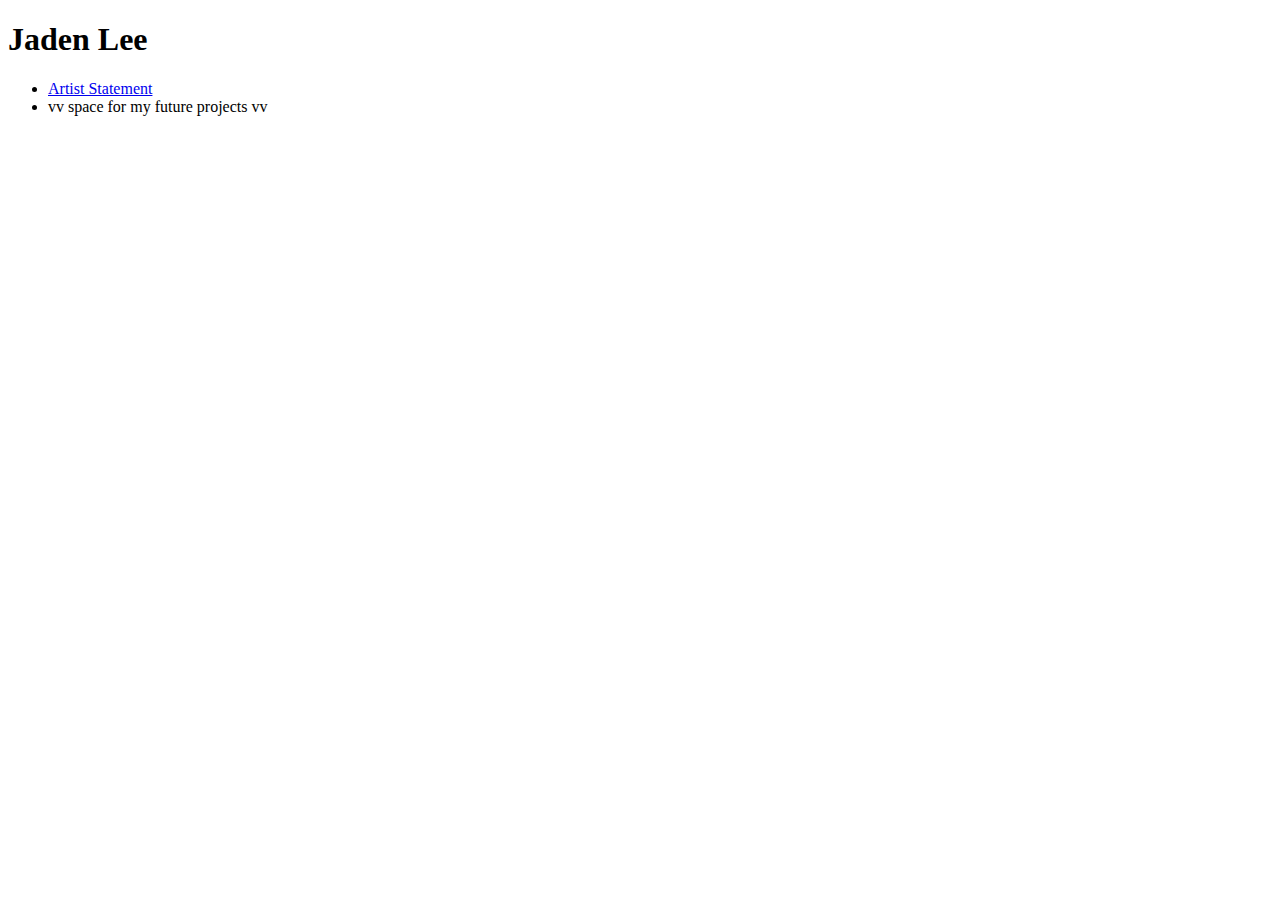
<file: artofthegame/jadenl/index.html>
<!DOCTYPE html>
<html>
    <head>
        <meta http-equiv="Content-Type" content="text/html; charset=windows-1252">
        <meta charset="utf-8" />
        <meta name="viewport" content="width=device-width, initial-scale=1.0" />
        <title>Jaden Lee</title>
    </head>

    <body>
        
        <h1>Jaden Lee</h1>
        
        <ul>
            <li>
                <a href="https://yaleschoolofart.org/artofgame2026/students/Jaden/author.html" target="author">Artist Statement</a>
            </li>
            <li>
                vv space for my future projects vv
            </li>
        </ul>

    
</body></html>
</file>
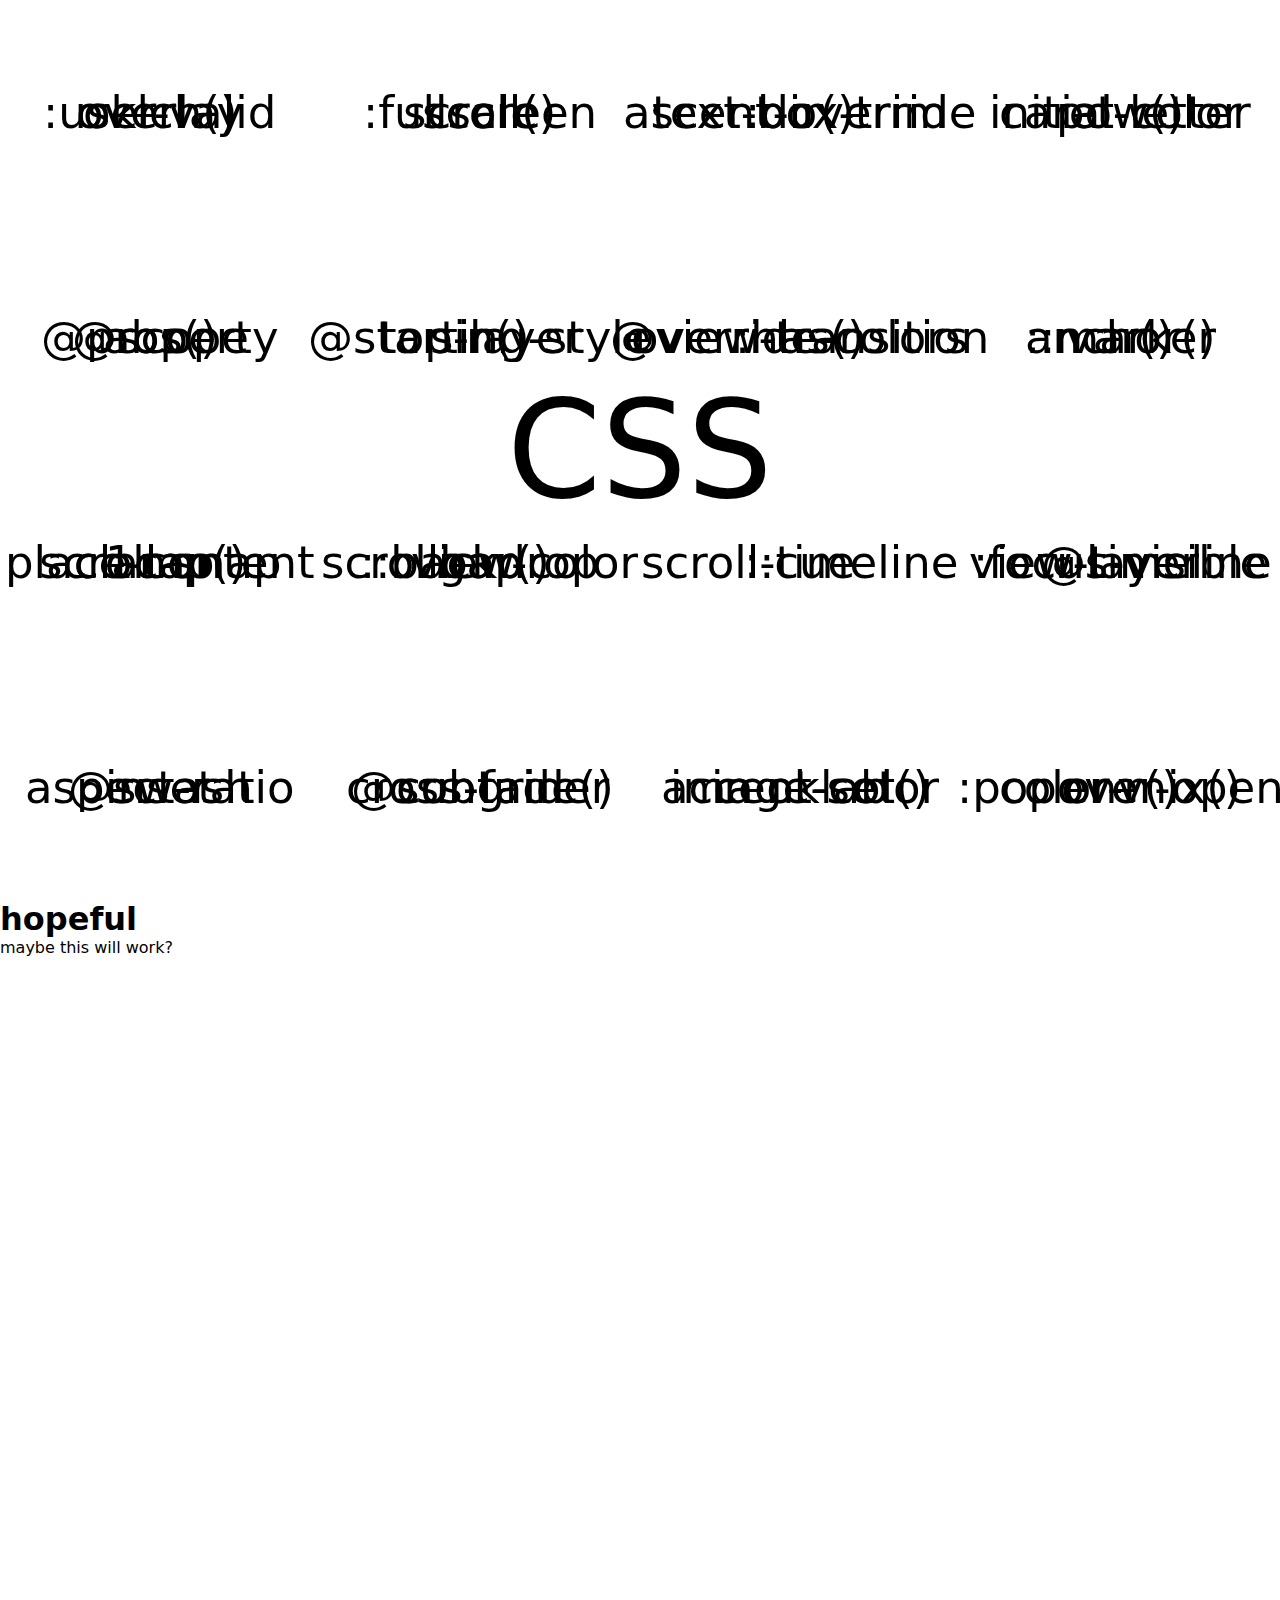
<file: artofthegame/jadenl/sample.html>
<!doctype html>
<html>
    <head>
        <title> </title>
        <meta charset="utf-8" />
        <meta name="viewport" content="width=device-width, initial-scale=1" />

        <style>
            @keyframes zoom-in {
                0% {
                    transform: translateZ(-1000px);
                    opacity: 0;
                    filter: blur(5px);
                }
                50% {
                    transform: translateZ(0px);
                    opacity: 1;
                    filter: blur(0px);
                }
                100% {
                    transform: translateZ(1000px);
                    opacity: 0;
                    filter: blur(5px);
                }
            }

            .stuck-grid {
                block-size: 100svh;
                perspective: 1000px;
                transform-style: preserve-3d;

                display: grid;
                grid: repeat(4, 25dvh) / repeat(4, 25dvw);
                place-items: center;

                position: sticky;
                top: 0;

                overflow: clip;

                > .grid-item {
                    transform-style: preserve-3d;

                    font-size: 5vmin;
                    font-weight: lighter;

                    text-wrap: nowrap;

                    @supports (animation-timeline: scroll()) {
                        @media (prefers-reduced-motion: no-preference) {
                            animation: zoom-in linear both;
                            animation-timeline: scroll(root block);
                            will-change: transform, opacity, filter;
                        }
                    }

                    &.special.special {
                        grid-row: 2 / span 2;
                        grid-column: 2 / span 2;
                    }

                    > b {
                        font-size: 15vmin;
                    }

                    &:nth-of-type(1) {
                        animation-range: 40% 50%;
                    }
                    &:nth-of-type(2) {
                        animation-range: 20% 30%;
                    }
                    &:nth-of-type(3) {
                        animation-range: 52% 62%;
                    }
                    &:nth-of-type(4) {
                        animation-range: 50% 60%;
                    }
                    &:nth-of-type(5) {
                        animation-range: 45% 55%;
                    }
                    &:nth-of-type(6) {
                        animation-range: 10% 20%;
                    }
                    &:nth-of-type(7) {
                        animation-range: 90% 100%;
                    }
                    &:nth-of-type(8) {
                        animation-range: 30% 40%;
                    }
                    &:nth-of-type(9) {
                        animation-range: 80% 90%;
                    }
                    &:nth-of-type(10) {
                        animation-range: 70% 80%;
                    }
                    &:nth-of-type(11) {
                        animation-range: -10% 50%;
                    }
                    &:nth-of-type(12) {
                        animation-range: 52% 62%;
                    }
                    &:nth-of-type(13) {
                        animation-range: 15% 25%;
                    }
                    &:nth-of-type(14) {
                        animation-range: 7% 17%;
                    }
                    &:nth-of-type(15) {
                        animation-range: 75% 85%;
                    }
                    &:nth-of-type(16) {
                        animation-range: 3% 13%;
                    }
                    &:nth-of-type(17) {
                        animation-range: 87% 97%;
                    }
                    &:nth-of-type(18) {
                        animation-range: 42% 52%;
                    }
                    &:nth-of-type(19) {
                        animation-range: 57% 67%;
                    }
                    &:nth-of-type(20) {
                        animation-range: 37% 47%;
                    }
                    &:nth-of-type(21) {
                        animation-range: 12% 22%;
                    }
                    &:nth-of-type(22) {
                        animation-range: 8% 18%;
                    }
                    &:nth-of-type(23) {
                        animation-range: 84% 94%;
                    }
                    &:nth-of-type(24) {
                        animation-range: 33% 43%;
                    }
                    &:nth-of-type(25) {
                        animation-range: 48% 58%;
                    }
                    &:nth-of-type(26) {
                        animation-range: 13% 23%;
                    }
                    &:nth-of-type(27) {
                        animation-range: 78% 88%;
                    }
                    &:nth-of-type(28) {
                        animation-range: 62% 72%;
                    }
                    &:nth-of-type(29) {
                        animation-range: 31% 41%;
                    }
                    &:nth-of-type(30) {
                        animation-range: 8% 18%;
                    }
                    &:nth-of-type(31) {
                        animation-range: 4% 14%;
                    }
                    &:nth-of-type(32) {
                        animation-range: 74% 84%;
                    }
                    &:nth-of-type(33) {
                        animation-range: 61% 71%;
                    }
                    &:nth-of-type(34) {
                        animation-range: 26% 36%;
                    }
                    &:nth-of-type(35) {
                        animation-range: 63% 73%;
                    }
                    &:nth-of-type(36) {
                        animation-range: 11% 21%;
                    }
                    &:nth-of-type(37) {
                        animation-range: 89% 99%;
                    }
                    &:nth-of-type(38) {
                        animation-range: 33% 43%;
                    }
                    &:nth-of-type(39) {
                        animation-range: 88% 98%;
                    }
                    &:nth-of-type(40) {
                        animation-range: 22% 32%;
                    }
                    &:nth-of-type(41) {
                        animation-range: 16% 26%;
                    }
                    &:nth-of-type(42) {
                        animation-range: 26% 36%;
                    }
                    &:nth-of-type(43) {
                        animation-range: 66% 76%;
                    }
                    &:nth-of-type(44) {
                        animation-range: 3% 13%;
                    }
                    &:nth-of-type(45) {
                        animation-range: 44% 54%;
                    }
                    &:nth-of-type(46) {
                        animation-range: 11% 21%;
                    }
                    &:nth-of-type(47) {
                        animation-range: 23% 33%;
                    }
                    &:nth-of-type(48) {
                        animation-range: 39% 49%;
                    }
                    &:nth-of-type(49) {
                        animation-range: 59% 69%;
                    }
                    &:nth-of-type(50) {
                        animation-range: 6% 16%;
                    }

                    @supports (animation-timeline: scroll()) {
                        &:nth-of-type(1) {
                            grid-area: 1/1;
                        }
                        &:nth-of-type(2) {
                            grid-area: 1/2;
                        }
                        &:nth-of-type(3) {
                            grid-area: 1/3;
                        }
                        &:nth-of-type(4) {
                            grid-area: 1/4;
                        }
                        &:nth-of-type(5) {
                            grid-area: 2/1;
                        }
                        &:nth-of-type(6) {
                            grid-area: 2/2;
                        }
                        &:nth-of-type(7) {
                            grid-area: 2/3;
                        }
                        &:nth-of-type(8) {
                            grid-area: 2/4;
                        }
                        &:nth-of-type(9) {
                            grid-area: 3/1;
                        }
                        &:nth-of-type(10) {
                            grid-area: 3/2;
                        }
                        &:nth-of-type(11) {
                            grid-area: 3/3;
                        }
                        &:nth-of-type(12) {
                            grid-area: 3/4;
                        }
                        &:nth-of-type(13) {
                            grid-area: 4/1;
                        }
                        &:nth-of-type(14) {
                            grid-area: 4/2;
                        }
                        &:nth-of-type(15) {
                            grid-area: 4/3;
                        }
                        &:nth-of-type(16) {
                            grid-area: 4/4;
                        }
                        &:nth-of-type(17) {
                            grid-area: 2/1;
                        }
                        &:nth-of-type(18) {
                            grid-area: 2/2;
                        }
                        &:nth-of-type(19) {
                            grid-area: 2/3;
                        }
                        &:nth-of-type(20) {
                            grid-area: 2/4;
                        }
                        &:nth-of-type(21) {
                            grid-area: 3/1;
                        }
                        &:nth-of-type(22) {
                            grid-area: 3/2;
                        }
                        &:nth-of-type(23) {
                            grid-area: 3/3;
                        }
                        &:nth-of-type(24) {
                            grid-area: 3/4;
                        }
                        &:nth-of-type(25) {
                            grid-area: 1/1;
                        }
                        &:nth-of-type(26) {
                            grid-area: 1/2;
                        }
                        &:nth-of-type(27) {
                            grid-area: 1/3;
                        }
                        &:nth-of-type(28) {
                            grid-area: 1/4;
                        }
                        &:nth-of-type(29) {
                            grid-area: 4/1;
                        }
                        &:nth-of-type(30) {
                            grid-area: 4/2;
                        }
                        &:nth-of-type(31) {
                            grid-area: 4/3;
                        }
                        &:nth-of-type(32) {
                            grid-area: 4/4;
                        }
                        &:nth-of-type(33) {
                            grid-area: 2/1;
                        }
                        &:nth-of-type(34) {
                            grid-area: 2/2;
                        }
                        &:nth-of-type(35) {
                            grid-area: 2/3;
                        }
                        &:nth-of-type(36) {
                            grid-area: 2/4;
                        }
                        &:nth-of-type(37) {
                            grid-area: 3/1;
                        }
                        &:nth-of-type(38) {
                            grid-area: 3/2;
                        }
                        &:nth-of-type(39) {
                            grid-area: 3/3;
                        }
                        &:nth-of-type(40) {
                            grid-area: 3/4;
                        }
                        &:nth-of-type(41) {
                            grid-area: 1/1;
                        }
                        &:nth-of-type(42) {
                            grid-area: 1/2;
                        }
                        &:nth-of-type(43) {
                            grid-area: 1/3;
                        }
                        &:nth-of-type(44) {
                            grid-area: 1/4;
                        }
                        &:nth-of-type(45) {
                            grid-area: 4/1;
                        }
                        &:nth-of-type(46) {
                            grid-area: 4/2;
                        }
                        &:nth-of-type(47) {
                            grid-area: 4/3;
                        }
                        &:nth-of-type(48) {
                            grid-area: 4/4;
                        }
                        &:nth-of-type(49) {
                            grid-area: 3/1;
                        }
                        &:nth-of-type(50) {
                            grid-area: 3/2;
                        }
                        &:nth-of-type(51) {
                            grid-area: 3/3;
                        }
                        &:nth-of-type(52) {
                            grid-area: 3/4;
                        }
                    }
                }
            }

            @layer support {
                * {
                    box-sizing: border-box;
                    margin: 0;
                }

                html {
                    block-size: 100%;
                    color-scheme: dark light;
                }

                body {
                    min-block-size: 400vh;
                    font-family: system-ui, sans-serif;
                }
            }
        </style>
        <script>
            var mySwiper = new Swiper(".swiper-container", {
                direction: "vertical",
                loop: true,
                pagination: ".swiper-pagination",
                grabCursor: true,
                speed: 1000,
                paginationClickable: true,
                parallax: true,
                autoplay: false,
                effect: "slide",
                mousewheelControl: 1,
            });
        </script>
    </head>
    <body>
        <div class="stuck-grid">
            <div class="grid-item">oklch()</div>
            <div class="grid-item">scroll()</div>
            <div class="grid-item">text-box-trim</div>
            <div class="grid-item">pow()</div>
            <div class="grid-item">@property</div>
            <div class="grid-item">top-layer</div>
            <div class="grid-item">@view-transition</div>
            <div class="grid-item">var()</div>
            <div class="grid-item">clamp()</div>
            <div class="grid-item">view()</div>
            <div class="grid-item special"><b>CSS</b></div>
            <div class="grid-item">@layer</div>
            <div class="grid-item">@swash</div>
            <div class="grid-item">subgrid</div>
            <div class="grid-item">in oklab</div>
            <div class="grid-item">:popover-open</div>
            <div class="grid-item">abs()</div>
            <div class="grid-item">sin()</div>
            <div class="grid-item">:has()</div>
            <div class="grid-item">::marker</div>
            <div class="grid-item">1cap</div>
            <div class="grid-item">scrollbar-color</div>
            <div class="grid-item">scroll-timeline</div>
            <div class="grid-item">view-timeline</div>
            <div class="grid-item">overlay</div>
            <div class="grid-item">scale</div>
            <div class="grid-item">ascent-override</div>
            <div class="grid-item">initial-letter</div>
            <div class="grid-item">inset</div>
            <div class="grid-item">@container</div>
            <div class="grid-item">accent-color</div>
            <div class="grid-item">color-mix()</div>
            <div class="grid-item">@scope</div>
            <div class="grid-item">@starting-style</div>
            <div class="grid-item">override-colors</div>
            <div class="grid-item">anchor()</div>
            <div class="grid-item">scroll-snap</div>
            <div class="grid-item">::backdrop</div>
            <div class="grid-item">::cue</div>
            <div class="grid-item">:focus-visible</div>
            <div class="grid-item">:user-valid</div>
            <div class="grid-item">:fullscreen</div>
            <div class="grid-item">:dir()</div>
            <div class="grid-item">caret-color</div>
            <div class="grid-item">aspect-ratio</div>
            <div class="grid-item">cross-fade()</div>
            <div class="grid-item">image-set()</div>
            <div class="grid-item">env()</div>
            <div class="grid-item">place-content</div>
            <div class="grid-item">gap</div>
        </div>

        <h1>hopeful</h1>
        <p>maybe this will work?</p>
    </body>
</html>
</file>
